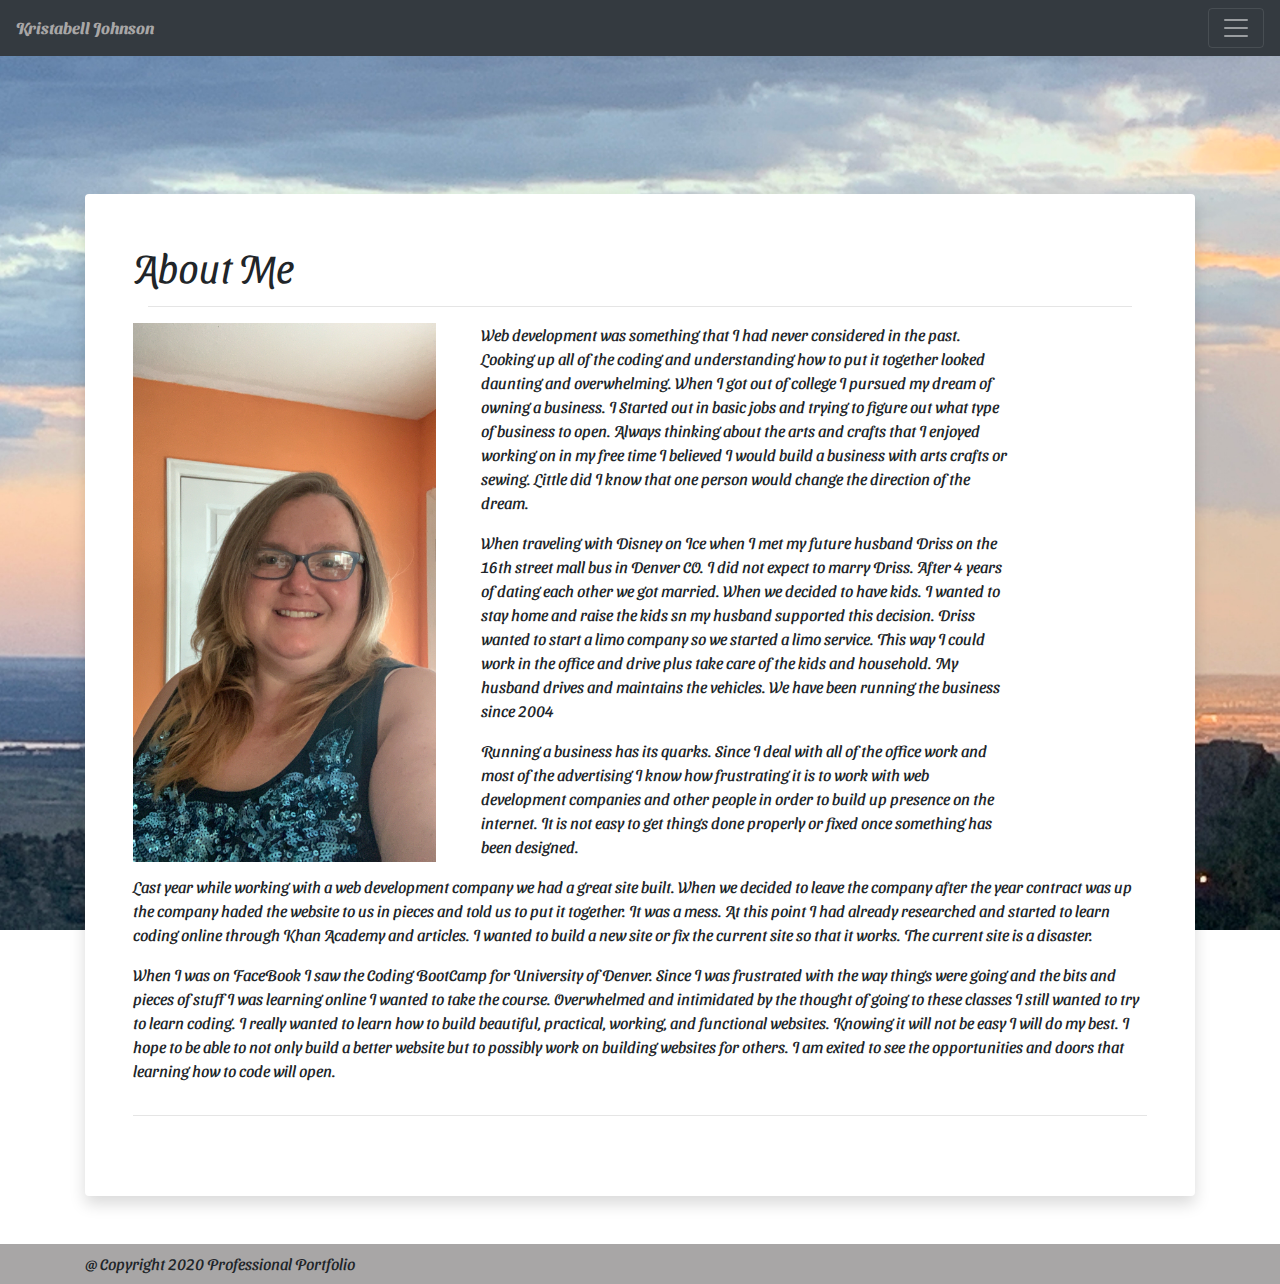
<file: index.html>
<!doctype html>

<html lang="en">

<head>
    <!--google link to styled font-->
    <link href="https://fonts.googleapis.com/css2?family=Sansita+Swashed&display=swap" rel="stylesheet">
    <!-- Required meta tags -->
    <meta charset="utf-8">
    <meta name="viewport" content="width=device-width, initial-scale=1, shrink-to-fit=no">

    <!-- Bootstrap CSS -->
    <link rel="stylesheet" href="https://stackpath.bootstrapcdn.com/bootstrap/4.5.2/css/bootstrap.min.css"
        integrity="sha384-JcKb8q3iqJ61gNV9KGb8thSsNjpSL0n8PARn9HuZOnIxN0hoP+VmmDGMN5t9UJ0Z" crossorigin="anonymous">

    <link rel="stylesheet" href="./css/Style1.css">

    <title>Responsive Portfolio</title>
</head>

<body>
    <!--Container Start-->
    <div>
        <div class="bg"></div>
        <p class="py-5 text-center">
            <!--Navigation Bar-->
        <div class="fixed-top">
            <div class="collapse" id="navbarToggleExternalContent">
                <div class="bg-dark p-4">
                    <span class="text-muted">Welcome</span>
                </div>
                <nav class="navbar navbar-expand-lg navbar-light bg-light">
                    <a class="navbar-brand" href="#">Navbar</a>
                    <button class="navbar-toggler" type="button" data-toggle="collapse" data-target="#navbarNav"
                        aria-controls="navbarNav" aria-expanded="false" aria-label="Toggle navigation">
                        <span class="navbar-toggler-icon"></span>
                    </button>
                    <div class="collapse navbar-collapse" id="navbarNav">
                        <ul class="navbar-nav">
                            <li class="nav-item active">
                                <a class="nav-link" href="index.html">Index<span class="sr-only">(current)</span></a>
                            </li>
                            <li class="nav-item">
                                <a class="nav-link" href="Contact.html">Contact</a>
                            </li>
                            <li class="nav-item">
                                <a class="nav-link" href="Portfolio.html">Portfolio</a>
                            </li>
                            <li class="nav-item">
                                <a class="nav-link" href="Resume.html">Resume</a>
                            </li>
                            <li class="nav-item">
                                <a class="nav-link disabled" href="#" tabindex="-1" aria-disabled="true"></a>
                            </li>
                        </ul>
                    </div>
                </nav>
            </div>
            <nav class="navbar navbar-dark bg-dark">
                <strong>Kristabell Johnson</strong>
                <button class="navbar-toggler" type="button" data-toggle="collapse"
                    data-target="#navbarToggleExternalContent" aria-controls="navbarToggleExternalContent"
                    aria-expanded="false" aria-label="Toggle navigation">
                    <span class="navbar-toggler-icon"></span>
                </button>
            </nav>
        </div>
        <!--Container-->
        <div class="container">
            <div class="card border-0 shadow my-5">
                <div class="card-body p-5">
                    <h1 class="font-weight-light">About Me</h1>
                    <div class="col-sm-12">
                        <hr />
                    </div>
                    <p class="lead">
                        <!--Image-->
                    <div class="row">
                        <div class="col-sm-4" style="padding-right:30px;">
                            <img class="img-responsive" src="./Images/1FB57712-6C06-4F0D-8A7C-F6EC01762912.jpeg"
                                width="100%">
                        </div>
                        <div class="col-sm-7">
                            <!--row paragraphs-->
                            <div class="row">
                                <div class="col-sm-11">
                                    <p>Web development was something that I had never considered in the past. Looking up
                                        all of the coding and understanding how to put it together looked daunting and
                                        overwhelming. When I got out of college I pursued my dream of owning
                                        a business. I Started out in basic jobs and trying to figure out what type of
                                        business to open. Always thinking about the arts and crafts that I enjoyed
                                        working on in my free time I believed I would build a business with arts
                                        crafts or sewing. Little did I know that one person would change the direction
                                        of the dream.
                                    </p>
                                    <p> When traveling with Disney on Ice when I met my future husband Driss on the 16th
                                        street mall bus in Denver CO. I did not expect to marry Driss. After 4 years of
                                        dating each other we got married. When we decided to have kids. I wanted to stay
                                        home and raise the kids sn my husband supported this decision. Driss wanted to
                                        start a limo company so we started a limo service. This way I could work in the
                                        office and drive plus take care of the kids and household. My husband drives and
                                        maintains the vehicles. We have been running the business since 2004
                                    </p>
                                    <p>Running a business has its quarks. Since I deal with all of the office work and
                                        most of the advertising I know how frustrating it is to work with web
                                        development companies and other people in order to build up presence on the
                                        internet. It is not easy to get things done properly or fixed once something has
                                        been designed.
                                    </p>
                                </div>
                            </div>
                        </div>
                        <!--Column paragraphs-->
                        <div class="col-sm-12" style="float: none;">
                            <p>Last year while working with a web development company we had a great site built.
                                When we decided to leave the company after the year contract was up the company haded
                                the website to us in pieces and told us to put it together. It was a mess. At this point
                                I had already researched and started to learn coding online through Khan Academy and
                                articles. I wanted to build a new site or fix the current site so that it works. The
                                current site is a disaster.
                            </p>
                            <p>When I was on FaceBook I saw the Coding BootCamp for University of Denver. Since I was
                                frustrated with the way things were going and the bits and pieces of stuff I was
                                learning online I wanted to take the course. Overwhelmed and intimidated by the thought
                                of going to these classes I still wanted to try to learn coding. I really wanted to
                                learn how to build beautiful, practical, working, and functional websites. Knowing it
                                will not be easy I will do my best. I hope to be able to not only build a better website
                                but to possibly work on building websites for others. I am exited to see the
                                opportunities and doors that learning how to code will open.
                            </p>
                        </div>
                        <div class="col-sm-12">
                            <hr />
                        </div>
                    </div>
                    </p>
                    <div style="height: 0px"></div>
                </div>
            </div>
        </div>
        <!--Footer-->
        <footer class="footer mt-auto py-2">
            <div class="container-md">
                <span class="text-dark-muted">@ Copyright 2020 Professional Portfolio</span>
            </div>
        </footer>
        <!-- Optional JavaScript -->
        <!-- jQuery first, then Popper.js, then Bootstrap JS -->
        <script src="https://code.jquery.com/jquery-3.5.1.slim.min.js"
            integrity="sha384-DfXdz2htPH0lsSSs5nCTpuj/zy4C+OGpamoFVy38MVBnE+IbbVYUew+OrCXaRkfj"
            crossorigin="anonymous"></script>
        <script src="https://cdn.jsdelivr.net/npm/popper.js@1.16.1/dist/umd/popper.min.js"
            integrity="sha384-9/reFTGAW83EW2RDu2S0VKaIzap3H66lZH81PoYlFhbGU+6BZp6G7niu735Sk7lN"
            crossorigin="anonymous"></script>
        <script src="https://stackpath.bootstrapcdn.com/bootstrap/4.5.2/js/bootstrap.min.js"
            integrity="sha384-B4gt1jrGC7Jh4AgTPSdUtOBvfO8shuf57BaghqFfPlYxofvL8/KUEfYiJOMMV+rV"
            crossorigin="anonymous"></script>

</body>

</html>
</file>
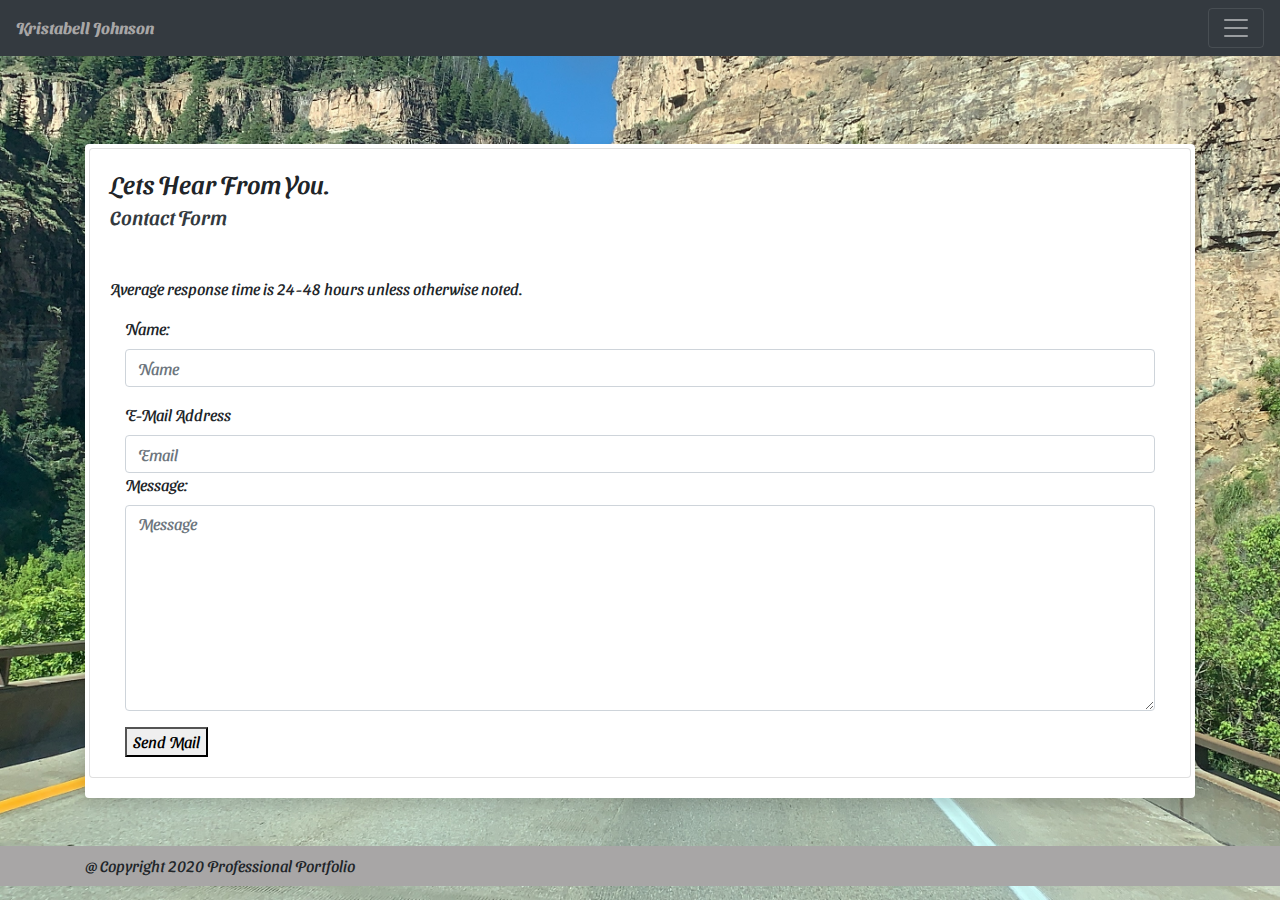
<file: Contact.html>
<!doctype html>

<html lang="en">

<head>

    <!--google link to styled font-->
    <link href="https://fonts.googleapis.com/css2?family=Sansita+Swashed&display=swap" rel="stylesheet">
    <!-- Required meta tags -->
    <meta charset="utf-8">
    <meta name="viewport" content="width=device-width, initial-scale=1, shrink-to-fit=no">

    <!-- Bootstrap CSS -->
    <link rel="stylesheet" href="https://stackpath.bootstrapcdn.com/bootstrap/4.5.2/css/bootstrap.min.css"
        integrity="sha384-JcKb8q3iqJ61gNV9KGb8thSsNjpSL0n8PARn9HuZOnIxN0hoP+VmmDGMN5t9UJ0Z" crossorigin="anonymous">

    <link rel="stylesheet" href="./css/style.css">

    <title>Contact Me</title>


</head>

<body>
    <!--Container Start-->
    <div>
        <div class="bg"></div>
        <p class="py-5 text-center">
            <!--Navigation bar-->
    </div>
    <div class="fixed-top">
        <div class="collapse" id="navbarToggleExternalContent">
            <div class="bg-dark p-4">
                <span class="text-white">Welcome</span>
            </div>
            <nav class="navbar navbar-expand-lg navbar-light bg-light">
                <a class="navbar-brand" href="#">NavBar</a>
                <button class="navbar-toggler" type="button" data-toggle="collapse" data-target="#navbarNav"
                    aria-controls="navbarNav" aria-expanded="false" aria-label="Toggle navigation">
                    <span class="navbar-toggler-icon"></span>
                </button>
                <div class="collapse navbar-collapse" id="navbarNav">
                    <ul class="navbar-nav">
                        <li class="nav-item active">
                            <a class="nav-link" href="Contact.html">Contact<span class="sr-only">(current)</span></a>
                        </li>
                        <li class="nav-item">
                            <a class="nav-link" href="Portfolio.html">Portfolio</a>
                        </li>
                        <li class="nav-item">
                            <a class="nav-link" href="index.html">Index</a>
                        </li>
                        <li class="nav-item">
                            <a class="nav-link" href="Resume.html">Resume</a>
                        </li>
                    </ul>
                </div>
            </nav>
        </div>
        <nav class="navbar navbar-dark bg-dark">
            <strong>Kristabell Johnson</strong>
            <button class="navbar-toggler" type="button" data-toggle="collapse"
                data-target="#navbarToggleExternalContent" aria-controls="navbarToggleExternalContent"
                aria-expanded="false" aria-label="Toggle navigation">
                <span class="navbar-toggler-icon"></span>
            </button>
        </nav>
    </div>
    <!--Card-->
    <div class="container">
        <div id="fb-root"></div>

        <div class="card border-0 shadow my-5">
            <div class="card-body p-1">
                <div class="card" style="width: 100%;">
                    <div class="card-body">
                        <h5 class="card-title">Lets Hear From You.</h5>
                        <div class="col-sm-12"></div>
                        <h6 class="card-subtitle mb-5 text-dark">Contact Form</h6>
                        <p class="card-text">Average response time is 24-48 hours unless otherwise noted.</p>
                        <div class="container-lg">
                            <!-- Content here -->
                            <form>
                                <div class="form-group">
                                    <label for="exampleFormControlInput1">Name:</label>
                                    <input class="form-control" type="text" placeholder="Name">
                                </div>
                                <label for="exampleFormControlInput1">E-Mail Address</label>
                                <input type="email" class="form-control" id="exampleFormControlInput1"
                                    placeholder="Email">
                                <div class="form-group">
                                    <label for="exampleFormControlTextarea1">Message:</label>
                                    <textarea class="form-control" id="exampleFormControlTextarea1" rows="8"
                                        placeholder="Message"></textarea>
                                </div>
                                <button onclick="location.href='mailto:bell77iam@gmail.com'">Send Mail</button>
                            </form>
                        </div>
                    </div>
                </div>
                <!-- this is background image is of I70 and a tunnel near Gypsum CO -->
                <h1 class="font-weight-light"></h1>
                <p class="lead"></p>
                <p class="lead"></p>
                <div style="height: 0px"></div>
                <p class="lead mb-0"></p>
            </div>
        </div>
    </div>
    <!--Footer-->
    <footer class="footer mt-auto py-2">
        <div class="container">
            <span class="text-dark-muted">@ Copyright 2020 Professional Portfolio</span>
        </div>
    </footer>


    <!-- Optional JavaScript -->
    <!-- jQuery first, then Popper.js, then Bootstrap JS -->
    <script src="https://code.jquery.com/jquery-3.5.1.slim.min.js"
        integrity="sha384-DfXdz2htPH0lsSSs5nCTpuj/zy4C+OGpamoFVy38MVBnE+IbbVYUew+OrCXaRkfj"
        crossorigin="anonymous"></script>
    <script src="https://cdn.jsdelivr.net/npm/popper.js@1.16.1/dist/umd/popper.min.js"
        integrity="sha384-9/reFTGAW83EW2RDu2S0VKaIzap3H66lZH81PoYlFhbGU+6BZp6G7niu735Sk7lN"
        crossorigin="anonymous"></script>
    <script src="https://stackpath.bootstrapcdn.com/bootstrap/4.5.2/js/bootstrap.min.js"
        integrity="sha384-B4gt1jrGC7Jh4AgTPSdUtOBvfO8shuf57BaghqFfPlYxofvL8/KUEfYiJOMMV+rV"
        crossorigin="anonymous"></script>
</body>

</html>
</file>
<file: css/Style1.css>
body {
    background: url("../Images/redrocsblue.jpeg") no-repeat center center fixed;
    -webkit-background-size: cover;
    -moz-background-size: cover;
    background-size: cover;
    -o-background-size: cover;
    margin-top: 50px;
    font-family: 'Sansita Swashed', cursive;
    

  }

Strong {
  color:  rgb(168, 166, 166);
  text-size-adjust: 30px;
}


p{ 
  font-size: 16px;
}

footer {
  background-color:  rgb(168, 166, 166);
}
</file>
<file: css/style.css>
.card {
    margin: 0 auto; /* Added */
    float: none; /* Added */
    margin-bottom: 10px; /* Added */
}

Strong {
    color:  rgb(168, 166, 166);
    text-size-adjust: 30px;
}


body {
    background: url("../Images/IMG_1269.jpeg") no-repeat center center fixed;
    -webkit-background-size: cover;
    -moz-background-size: cover;
    background-size: cover;
    -o-background-size: cover;
    font-family: 'Sansita Swashed', cursive;
  }

  h5 {
      Font-size: 25px;
  }
 h6{
     font-size: 20px;
 }

 .card-text {
    font-size: 16px;
 }

 footer {
    background-color: rgb(168, 166, 166);
  }
</file>
